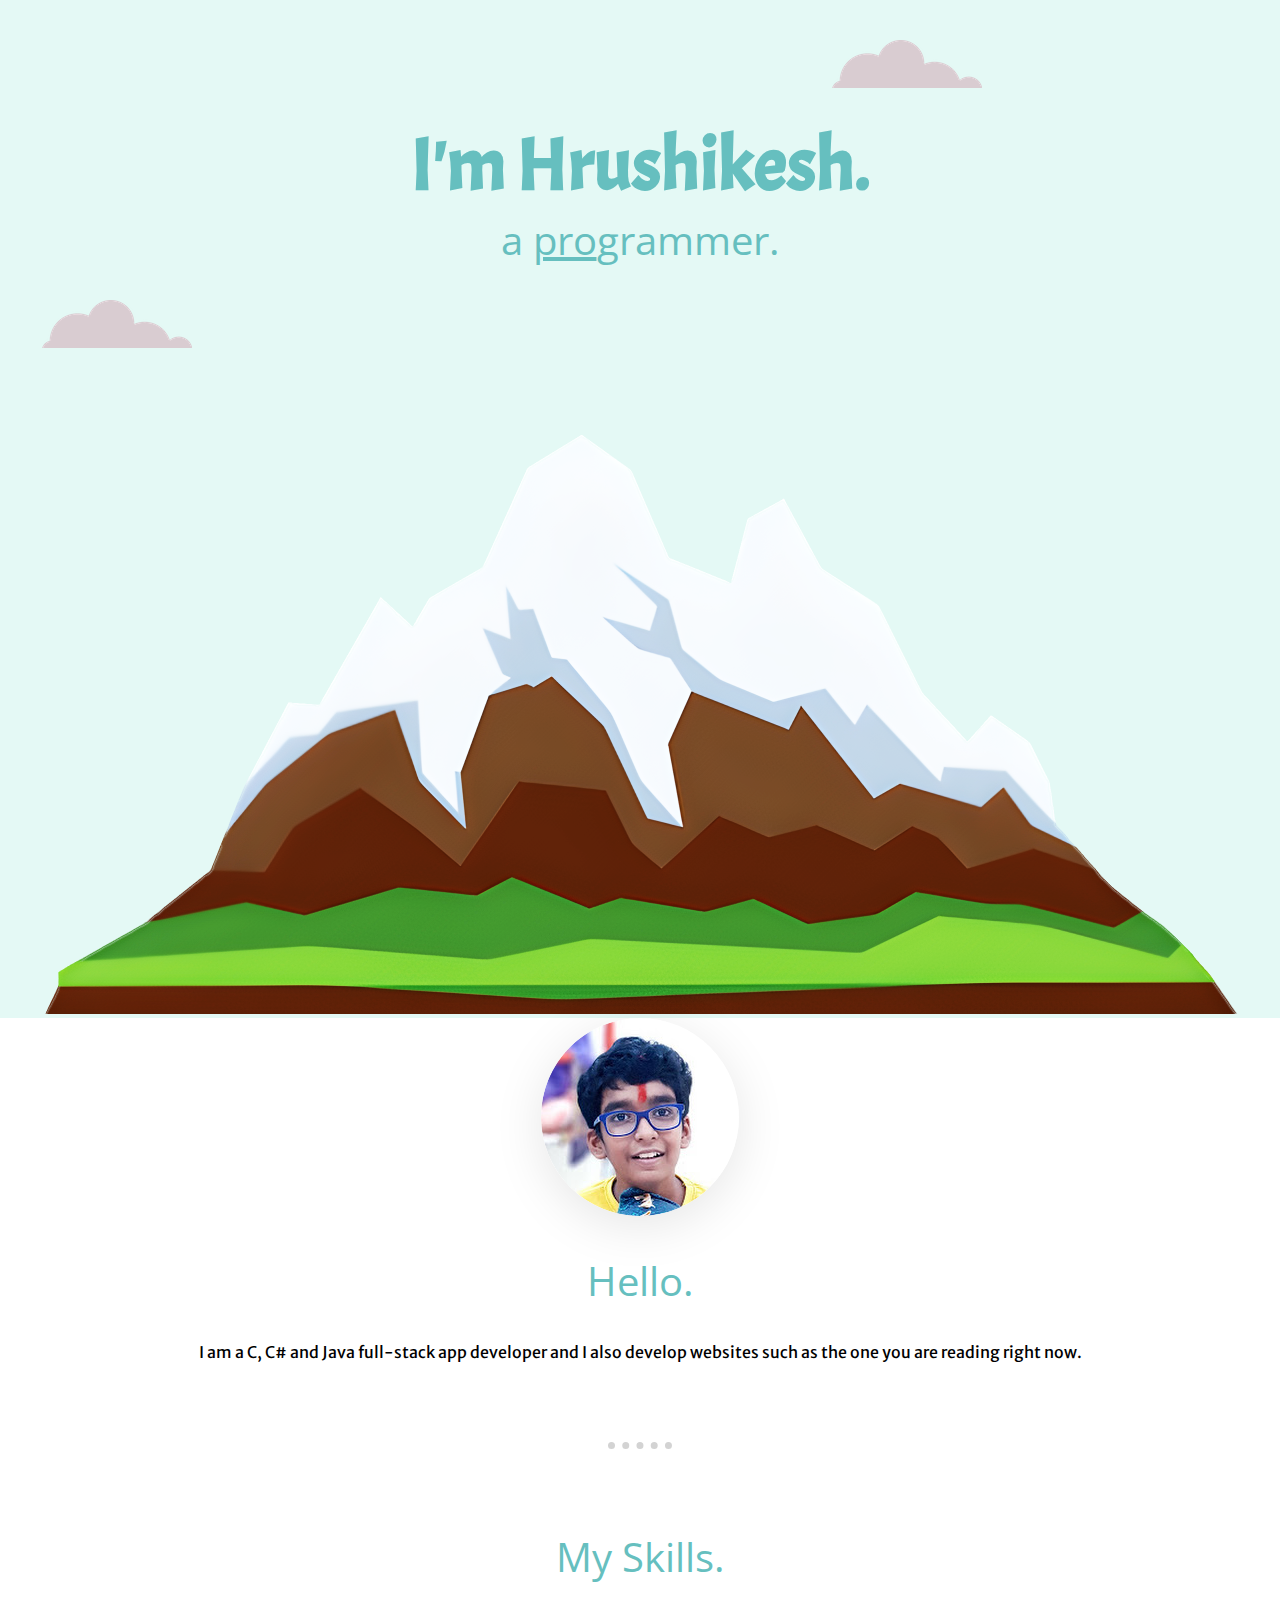
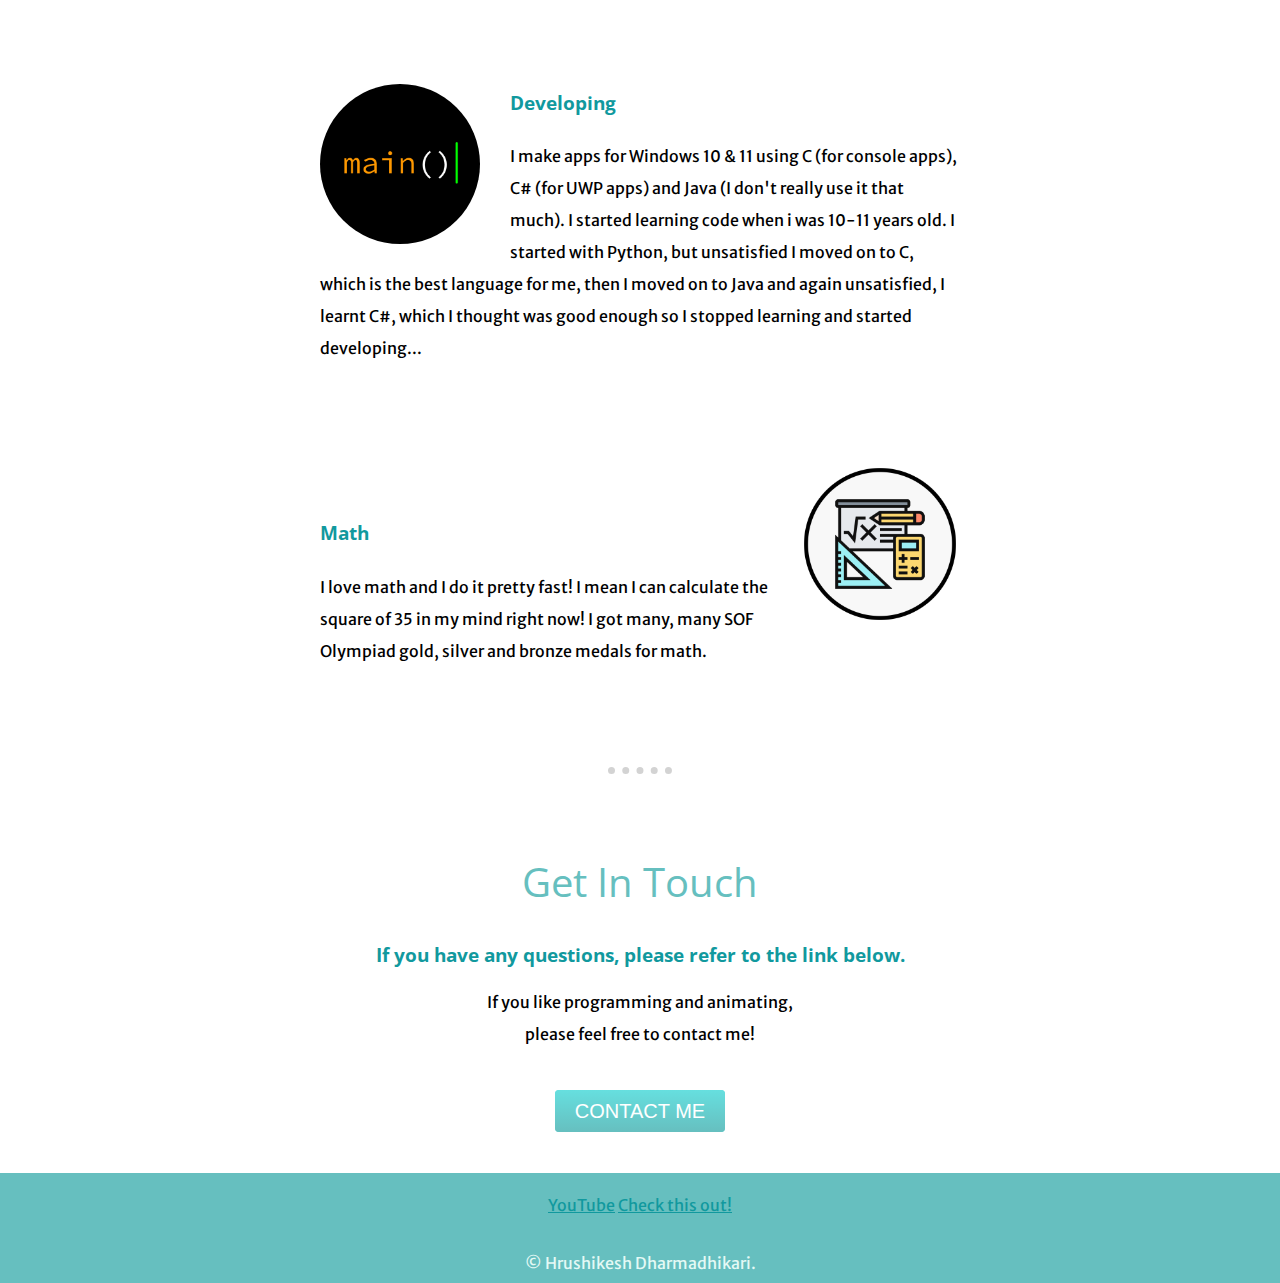
<file: index.html>
<!DOCTYPE html>
<html lang="en" dir="ltr">

<head>
  <meta charset="utf-8">
  <title>Hrushikesh</title>
  <link rel="stylesheet" href="css/styles.css">
  <link rel="icon" href="favicon.ico">
  <link rel="preconnect" href="https://fonts.googleapis.com">
  <link rel="preconnect" href="https://fonts.gstatic.com" crossorigin>
<link href="https://fonts.googleapis.com/css2?family=Acme&family=Merriweather+Sans:wght@300&family=Open+Sans:wght@300&display=swap" rel="stylesheet">
<body>
  <div class="top-container">
    <img class="top-cloud" src="images/cloud.png" alt="cloud-pic">
    <h1>I'm Hrushikesh.</h1>
    <h2 class="subtitle-programmer">a <span class="pro">pro</span>grammer.</h2>
    <img class="bottom-cloud" src="images/cloud.png" alt="cloud-pic">
    <img class="mountain" src="images/mountain.png" alt="mountain-pic">
  </div>
  <div class="middle-container">
    <div class="profile">
      <img src="images/profile pic-modified.png" alt="" class="shadow profile">
      <h2>Hello.</h2>
      <p>I am a C, C# and Java full-stack app developer and I also develop websites such as the one you are reading right now.</p>
    </div>
    <hr>
    <div class="skills">
      <h2>My Skills.</h2>
      <div class="skill-row">
        <img class="developing-img" src="images/skills.gif" alt="skills" class="shadow">
        <h3>Developing</h3>
        <p>I make apps for Windows 10 & 11 using C (for console apps), C# (for UWP apps) and Java (I don't really use it that much).
        I started learning code when i was 10-11 years old. I started with Python, but unsatisfied I moved on to C, which is the best
        language for me, then I moved on to Java and again unsatisfied, I learnt C#, which I thought was good enough so I stopped learning
        and started developing...</p>
      </div>
      <div class="skill-row">
        <img class="math-img" src="images/math.png" alt="math-pic" class="shadow">
        <br>
        <h3>Math</h3>
        <p>I love math and I do it pretty fast! I mean I can calculate the square of 35 in my mind right now! I got many, many SOF Olympiad
        gold, silver
        and bronze medals for math.</p>
      </div>
    </div>
    <hr>
    <div class="contact-me">
      <h2>Get In Touch</h2>
      <h3>If you have any questions, please refer to the link below.</h3>
      <p class="get-in-touch-desc">
        If you like programming and animating,<br> please feel free to contact me!
      </p>
      <a class="btn" href="mailto:hrushiracer@gmail.com" class="shadow">CONTACT ME</a>
    </div>
  </div>


  <div class="bottom-container">
    <a class="footer-link" href="https://www.youtube.com/channel/UCeurxw_2Dzvb9Ia9W6xtUbg">YouTube</a>
    <a class="footer-link" href="https://www.youtube.com/c/SwadSangat">Check this out!</a>
    <p class="copyright">© Hrushikesh Dharmadhikari.</p>
  </div>

</body>

</html>
</file>
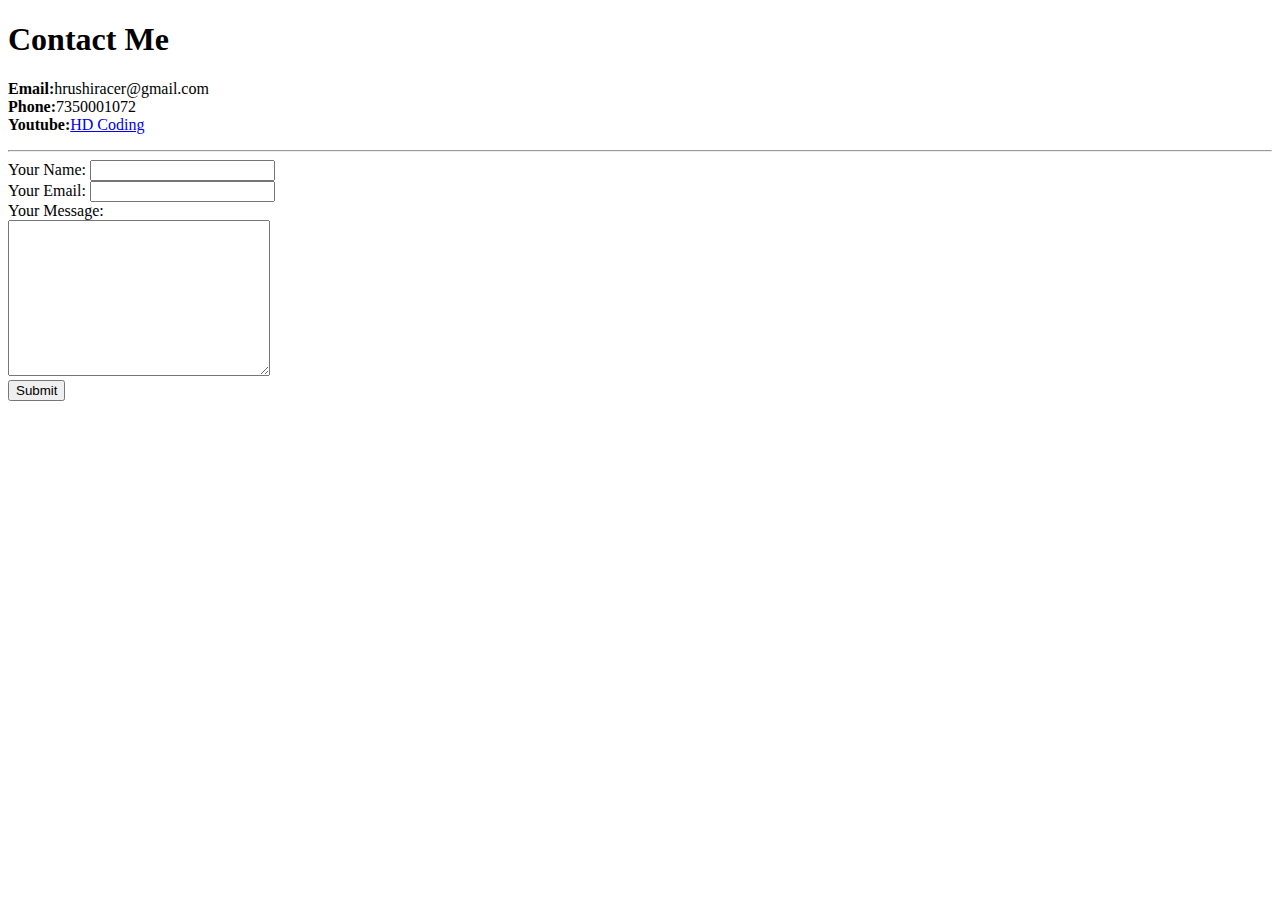
<file: contact-me.html>
<!DOCTYPE html>
<html lang="en" dir="ltr">
  <head>
    <meta charset="utf-8">
    <title>Contact Me</title>
  </head>
  <body>
    <h1>Contact Me</h1>
    <p><strong>Email:</strong>hrushiracer@gmail.com <br>
    <strong>Phone:</strong>7350001072 <br>
    <strong>Youtube:</strong><a href="https://www.youtube.com/channel/UCeurxw_2Dzvb9Ia9W6xtUbg">HD Coding</a></p>
    <hr>
    <form action="mailto:hrushiracer@gmail.com" method="post" enctype="text/plain">
      <label>Your Name:</label>
      <input type="text" name="yourName" value=""><br>
      <label>Your Email:</label>
      <input type="email" name="yourEmail" value=""><br>
      <label>Your Message:</label><br>
      <textarea name="yourMessage" rows="10" cols="30"></textarea><br>
      <input type="submit" name="">
    </form>
  </body>
</html>
</file>
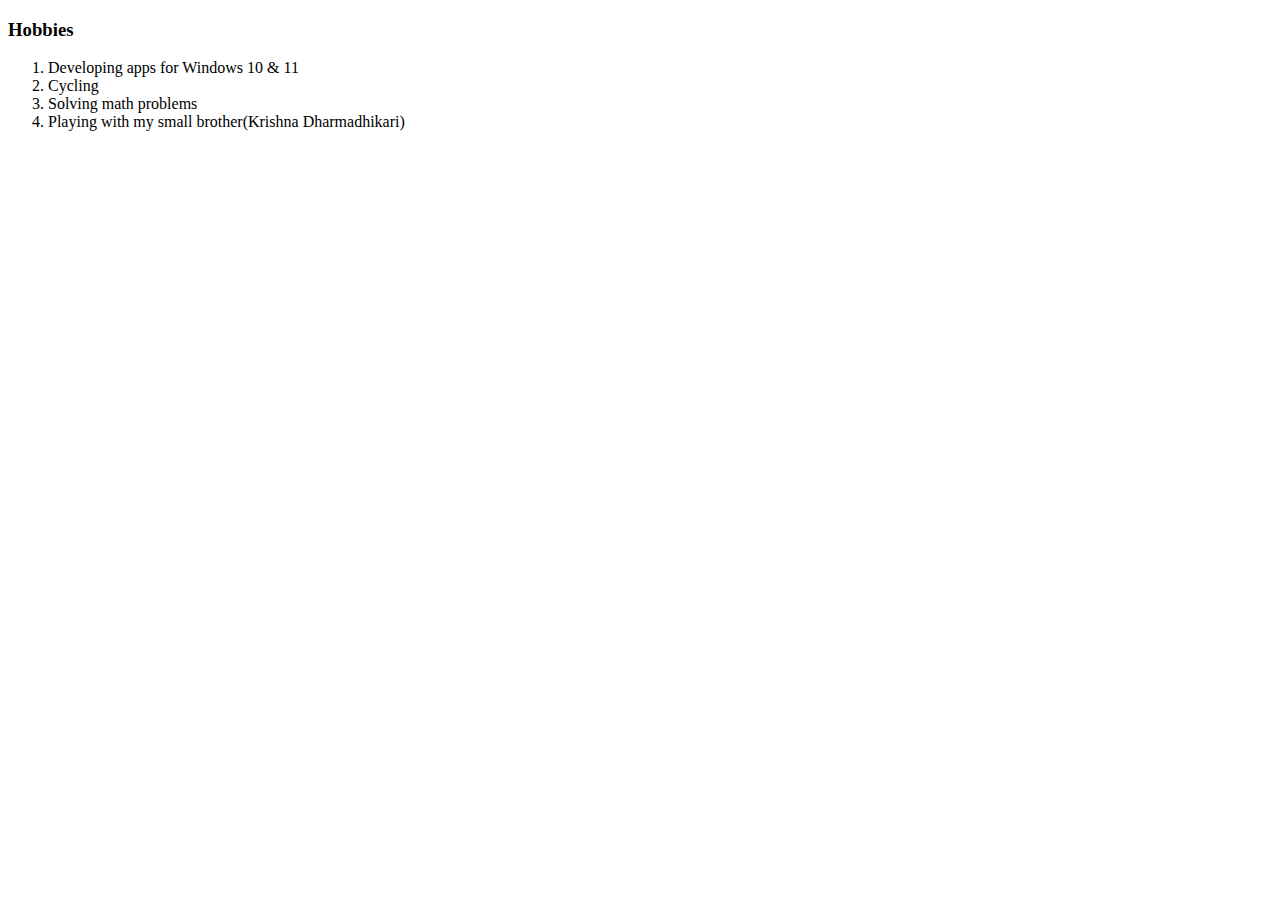
<file: hobbies.html>
<!DOCTYPE html>
<html lang="en" dir="ltr">

<head>
  <meta charset="utf-8">
  <title>My Hobbies</title>
</head>

<body>
  <h3>Hobbies</h3>
  <ol>
    <li>Developing apps for Windows 10 & 11</li>
    <li>Cycling</li>
    <li>Solving math problems</li>
    <li>Playing with my small brother(Krishna Dharmadhikari)</li>
  </ol>
</body>

</html>
</file>
<file: css/styles.css>
body {
  margin: 0;
  text-align: center;
  font-family: 'Merriweather Sans', sans-serif;
}

h1 {
  font-size: 4.625rem;
  margin: 30px auto 0 auto;
  font-family: 'Acme', sans-serif;
  color: #66BFBF;
}

h2 {
  font-family: 'Open Sans', sans-serif;
  font-size: 2.5rem;
  color: #66BFBF;
  font-weight: normal;
}

h3 {
  font-family: 'Open Sans', sans-serif;
  color: #11999E;
}

a {
  color: #11999E
}

hr {
  border-color: lightgray;
  border-style: none none dotted none;
  width: 5%;
  border-width: 7px;
  margin: 80px auto;
}

.top-container {
  background-color: #e4f9f5;
}

.middle-container {
  padding-bottom: 50px;
}

.bottom-container {
  background-color: #66bfbf;
}

.pro {
  text-decoration: underline;
}

.bottom-cloud {
  position: absolute;
}

.top-cloud {
  display: block;
  position: relative;
  left: 65%;
  padding-top: 40px;
}

.skills {
  border-radius: 100%;
}

.mountain {
  width: 1196px;
  height: 714px;
}

.subtitle-programmer {
  margin-top: 0;
}

.skill-row {
  width: 50%;
  margin: 100px auto;
  text-align: left;
  line-height: 2;
}

.developing-img {
  width: 25%;
  border-radius: 100%;
  float: left;
  margin-right: 30px;
}

.math-img {
  width: 25%;
  float: right;
  margin-left: 30px;
}

.btn {
  background: #66dfdf;
  background-image: -webkit-linear-gradient(top, #66dfdf, #66bfbf);
  background-image: -moz-linear-gradient(top, #66dfdf, #66bfbf);
  background-image: -ms-linear-gradient(top, #66dfdf, #66bfbf);
  background-image: -o-linear-gradient(top, #66dfdf, #66bfbf);
  background-image: linear-gradient(to bottom, #66dfdf, #66bfbf);
  -webkit-border-radius: 4;
  -moz-border-radius: 4;
  border-radius: 4px;
  font-family: Arial;
  color: #ffffff;
  font-size: 20px;
  padding: 10px 20px;
  text-decoration: none;
}

.btn:hover {
  background: #66afaf;
  background-image: -webkit-linear-gradient(top, #66afaf, #669f9f);
  background-image: -moz-linear-gradient(top, #66afaf, #669f9f);
  background-image: -ms-linear-gradient(top, #66afaf, #669f9f);
  background-image: -o-linear-gradient(top, #66afaf, #669f9f);
  background-image: linear-gradient(to bottom, #66afaf, #669f9f);
  text-decoration: none;
}

.footer-link {
  line-height: 4;
}

.get-in-touch-desc {
  margin-bottom: 50px;
  line-height: 2;
}

.copyright {
  margin-bottom: 0;
  padding-bottom: 10px;
  color: #e4f9f5;
}
.shadow {
  box-shadow: rgba(0, 0, 0, 0.1) 0px 10px 50px;
}
.profile {
  border-radius: 100%;
}
</file>
